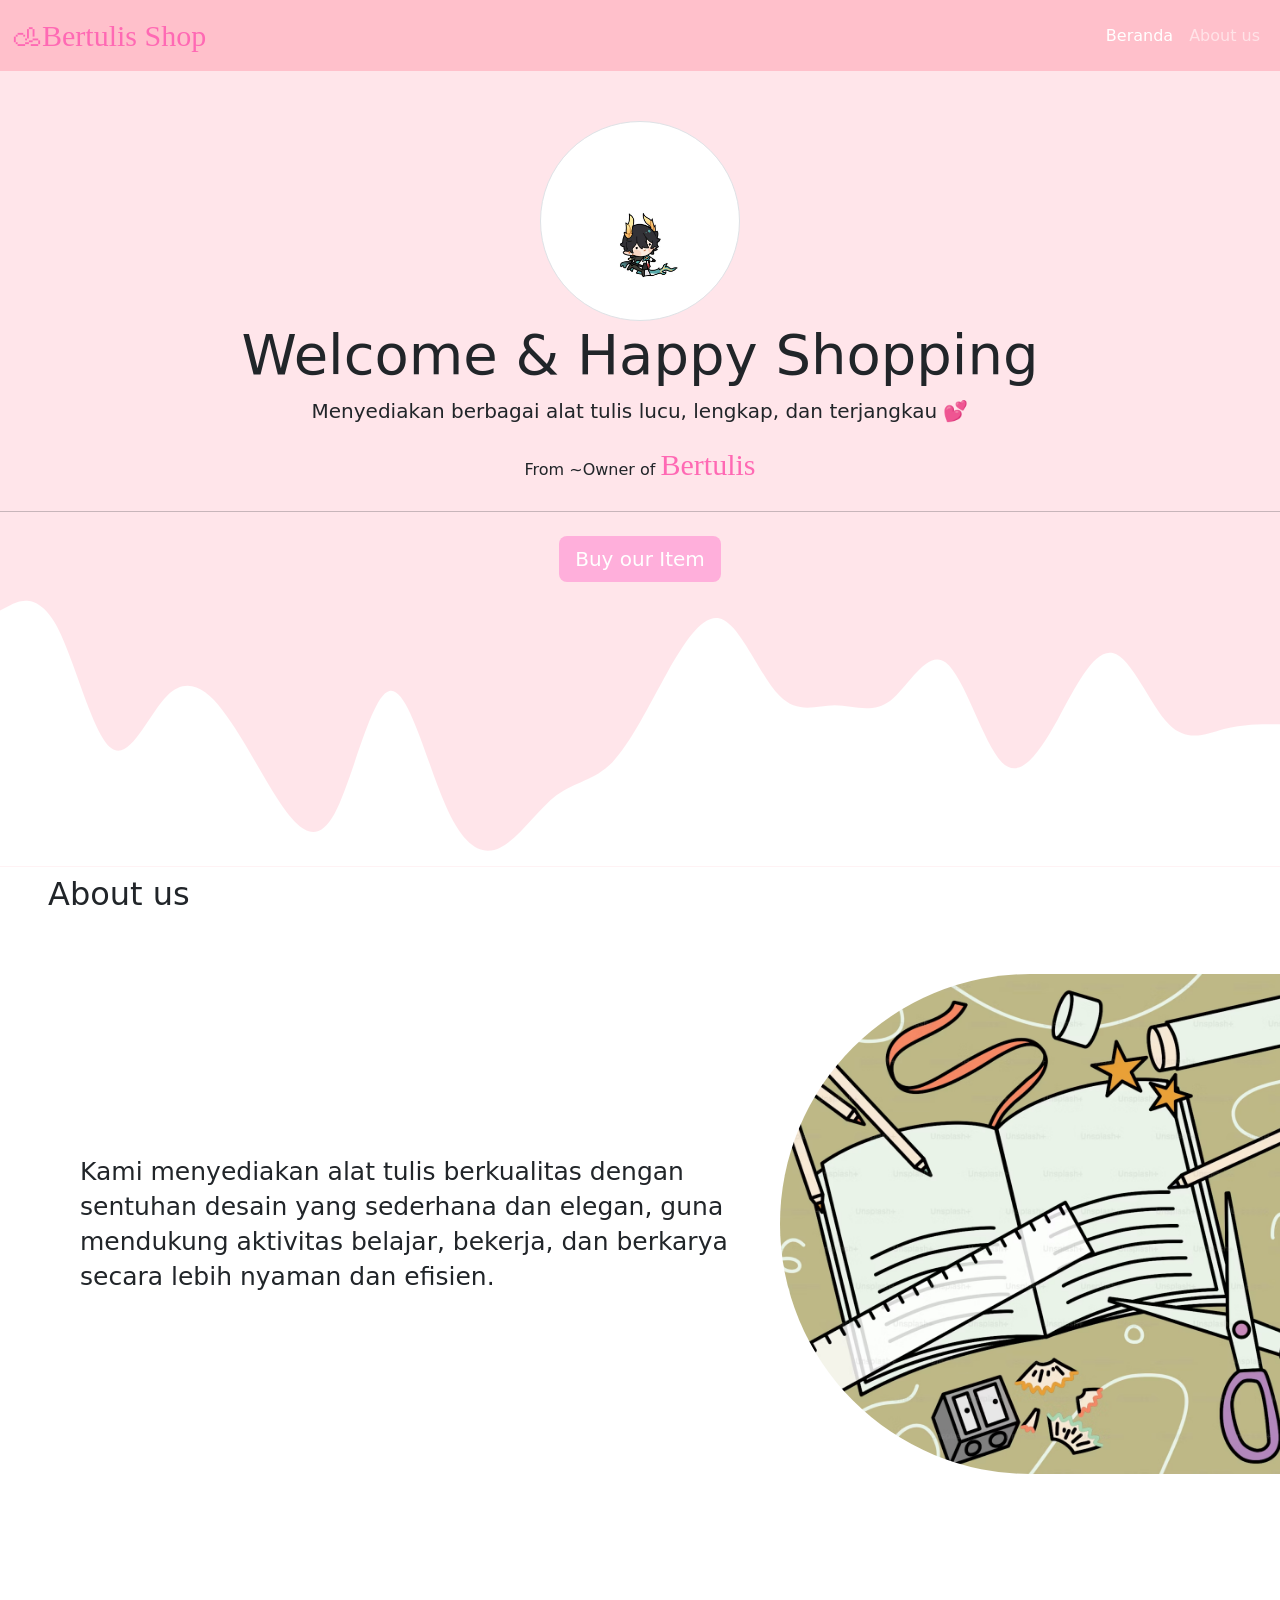
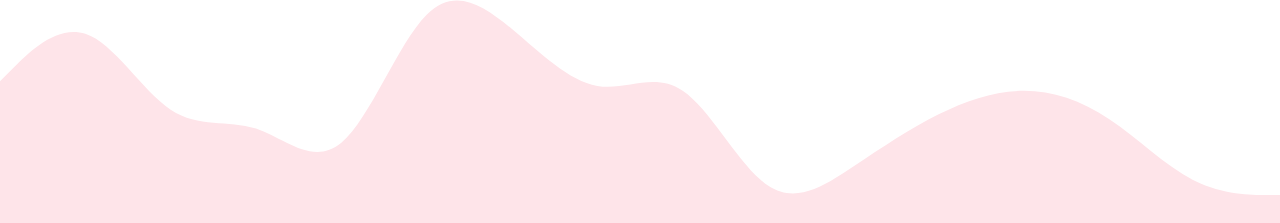
<file: index.html>
<!DOCTYPE html>
<html lang="en">
<head>
    <meta charset="UTF-8">
    <meta name="viewport" content="width=device-width, initial-scale=1.0">
    <title>Welcome</title>

    <link href="https://cdn.jsdelivr.net/npm/bootstrap@5.0.2/dist/css/bootstrap.min.css" rel="stylesheet" integrity="sha384-EVSTQN3/azprG1Anm3QDgpJLIm9Nao0Yz1ztcQTwFspd3yD65VohhpuuCOmLASjC" crossorigin="anonymous">

    <link rel="stylesheet" type="text/css" href="index.css">
</head>
<body>

<!--navbar start-->
    <nav class="navbar navbar-expand-lg navbar-dark" style="background-color:pink">
  <div class="container-fluid">
    <a class="navbar-brand custom-font" href="#item">𐚁Bertulis Shop</a>
    <button class="navbar-toggler" type="button" data-bs-toggle="collapse" data-bs-target="#navbarSupportedContent" aria-controls="navbarSupportedContent" aria-expanded="false" aria-label="Toggle navigation">
      <span class="navbar-toggler-icon"></span>
    </button>
    <div class="collapse navbar-collapse" id="navbarSupportedContent">
      <ul class="navbar-nav ms-auto">
        <li class="nav-item">
          <a class="nav-link active" aria-current="page" href="#">Beranda</a>
        </li>
        <li class="nav-item">
          <a class="nav-link" href="#item">About us</a>
        </li>
      </ul>
    </div>
  </div>
</nav>
<!--navbar end-->

<!--jumbotron awal-->
<section class="jumbotron text-center">
    <div>

    <img src="hengball.jpg" width="200px" class="rounded-circle img-thumbnail foto-pro">
      </div>
  <h1 class="display-4">Welcome & Happy Shopping</h1>
  <p class="lead">
    Menyediakan berbagai alat tulis lucu, lengkap, dan terjangkau 💕 </p>
  <p>From ~Owner of <span class="navbar-brand">Bertulis</span></p>
  <hr class="my-4">
  <a class="btn btn-custom btn-lg" href="apemesanan.html" role="button">Buy our Item</a>
  <svg xmlns="http://www.w3.org/2000/svg" viewBox="0 0 1440 320"><path fill="#ffffff" fill-opacity="1" d="M0,32L10.4,26.7C20.9,21,42,11,63,48C83.5,85,104,171,125,186.7C146.1,203,167,149,188,128C208.7,107,230,117,250,144C271.3,171,292,213,313,245.3C333.9,277,355,299,376,261.3C396.5,224,417,128,438,122.7C459.1,117,480,203,501,250.7C521.7,299,543,309,563,298.7C584.3,288,605,256,626,240C647,224,668,224,689,202.7C709.6,181,730,139,751,101.3C772.2,64,793,32,814,42.7C834.8,53,856,107,877,128C897.4,149,918,139,939,138.7C960,139,981,149,1002,133.3C1022.6,117,1043,75,1064,90.7C1085.2,107,1106,181,1127,202.7C1147.8,224,1169,192,1190,154.7C1210.4,117,1231,75,1252,80C1273,85,1294,139,1315,160C1335.7,181,1357,171,1377,165.3C1398.3,160,1419,160,1430,160L1440,160L1440,320L1429.6,320C1419.1,320,1398,320,1377,320C1356.5,320,1336,320,1315,320C1293.9,320,1273,320,1252,320C1231.3,320,1210,320,1190,320C1168.7,320,1148,320,1127,320C1106.1,320,1085,320,1064,320C1043.5,320,1023,320,1002,320C980.9,320,960,320,939,320C918.3,320,897,320,877,320C855.7,320,835,320,814,320C793,320,772,320,751,320C730.4,320,710,320,689,320C667.8,320,647,320,626,320C605.2,320,584,320,563,320C542.6,320,522,320,501,320C480,320,459,320,438,320C417.4,320,397,320,376,320C354.8,320,334,320,313,320C292.2,320,271,320,250,320C229.6,320,209,320,188,320C167,320,146,320,125,320C104.3,320,83,320,63,320C41.7,320,21,320,10,320L0,320Z"></path></svg>
  </section>
    </div>
<!--akhir jumbony-->

<!-- awal Project-->
<section id="item">
  <div class="container-fluid px-5 px-md-6">

    <div class="row text-center my-2">
      <div class="col">
        <h2 class="text-start">About us</h2>
      </div>
    </div>
  </div>


      <!-- TEXT -->
  <div class="about-container">
    <div class="text">
        Kami menyediakan alat tulis berkualitas dengan sentuhan desain yang sederhana dan elegan, guna mendukung aktivitas belajar, bekerja, dan berkarya secara lebih nyaman dan efisien.    
    </div>

    <div class="half-circle">
        <img src="gambar.avif">
    </div>
  </div>
</div>

 </section>

 <!--Akhirny-->
<svg xmlns="http://www.w3.org/2000/svg" viewBox="0 0 1440 320"><path fill="#fee4e9" fill-opacity="1" d="M0,160L16,144C32,128,64,96,96,106.7C128,117,160,171,192,192C224,213,256,203,288,213.3C320,224,352,256,384,229.3C416,203,448,117,480,85.3C512,53,544,75,576,101.3C608,128,640,160,672,165.3C704,171,736,149,768,170.7C800,192,832,256,864,277.3C896,299,928,277,960,256C992,235,1024,213,1056,197.3C1088,181,1120,171,1152,170.7C1184,171,1216,181,1248,202.7C1280,224,1312,256,1344,272C1376,288,1408,288,1424,288L1440,288L1440,320L1424,320C1408,320,1376,320,1344,320C1312,320,1280,320,1248,320C1216,320,1184,320,1152,320C1120,320,1088,320,1056,320C1024,320,992,320,960,320C928,320,896,320,864,320C832,320,800,320,768,320C736,320,704,320,672,320C640,320,608,320,576,320C544,320,512,320,480,320C448,320,416,320,384,320C352,320,320,320,288,320C256,320,224,320,192,320C160,320,128,320,96,320C64,320,32,320,16,320L0,320Z"></path></svg>


<script src="https://cdn.jsdelivr.net/npm/bootstrap@5.0.2/dist/js/bootstrap.bundle.min.js" integrity="sha384-MrcW6ZMFYlzcLA8Nl+NtUVF0sA7MsXsP1UyJoMp4YLEuNSfAP+JcXn/tWtIaxVXM" crossorigin="anonymous"></script>    
</body>
</html>
</file>
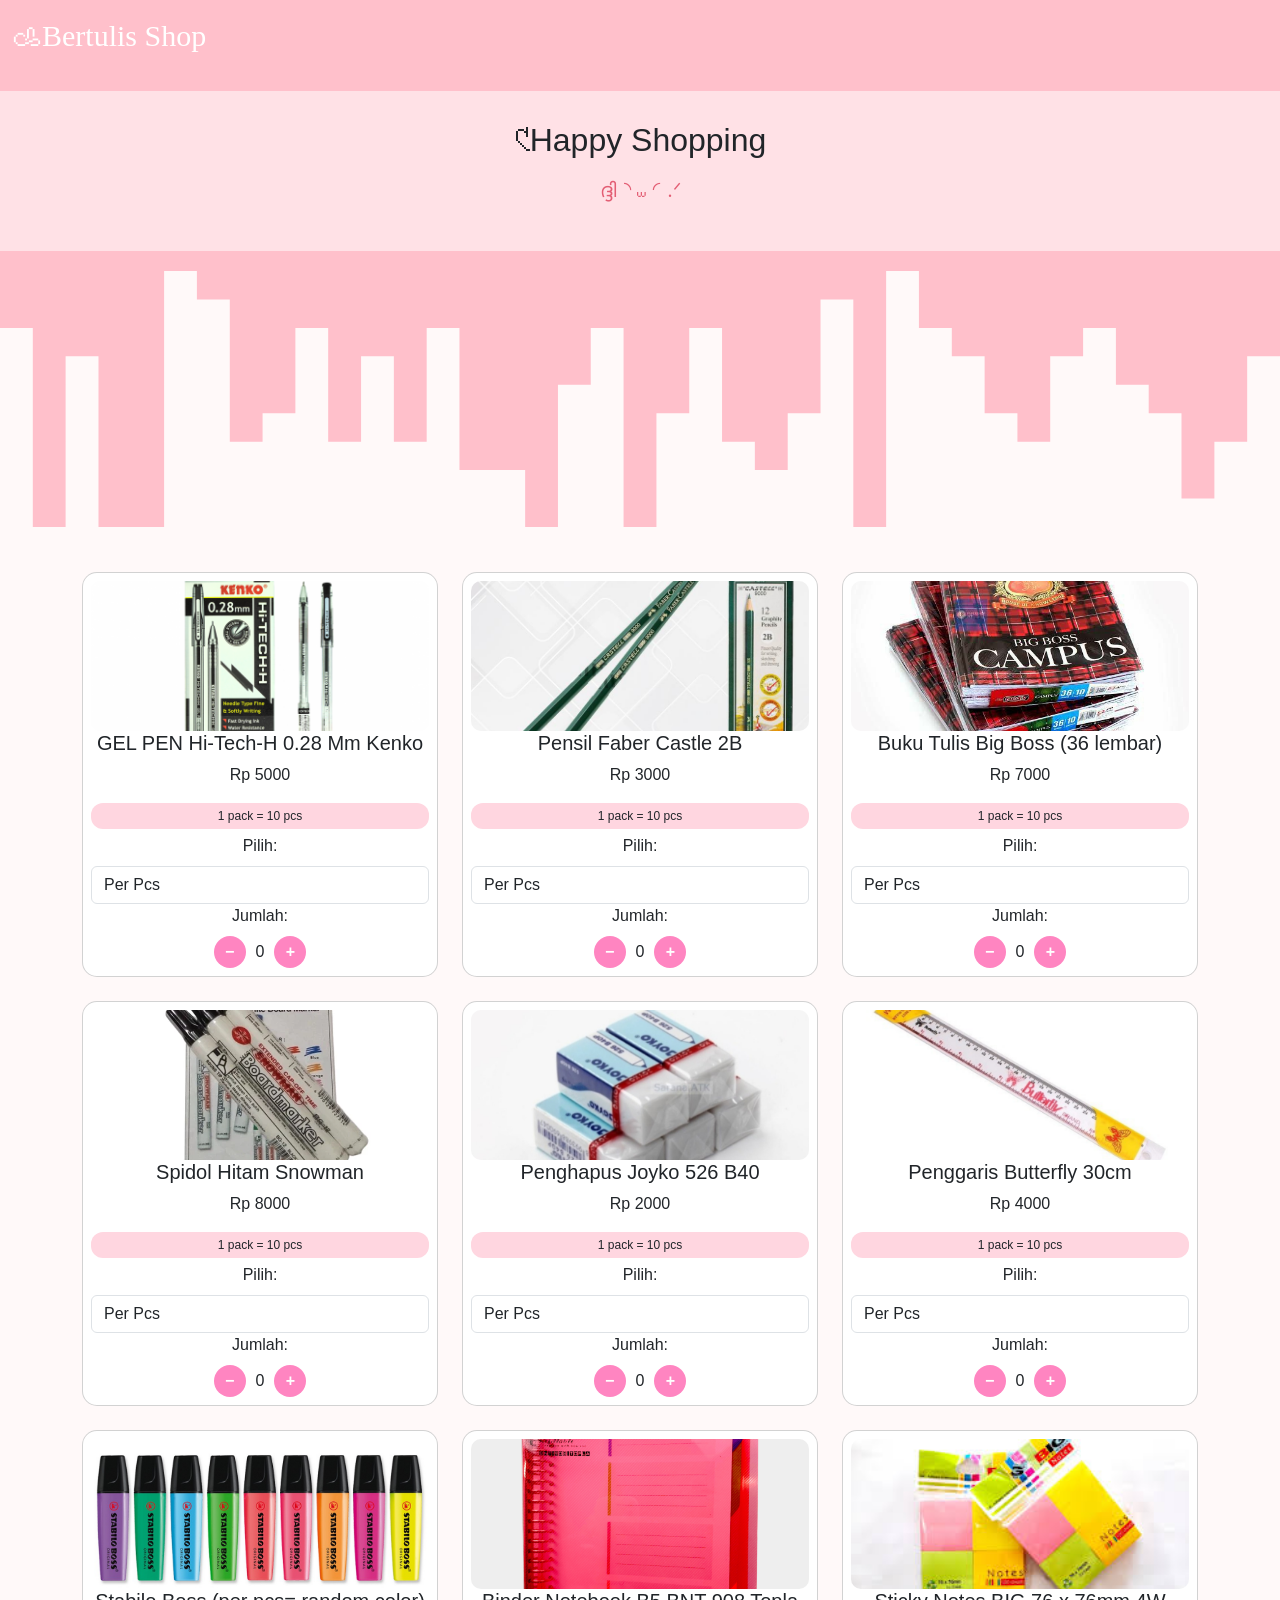
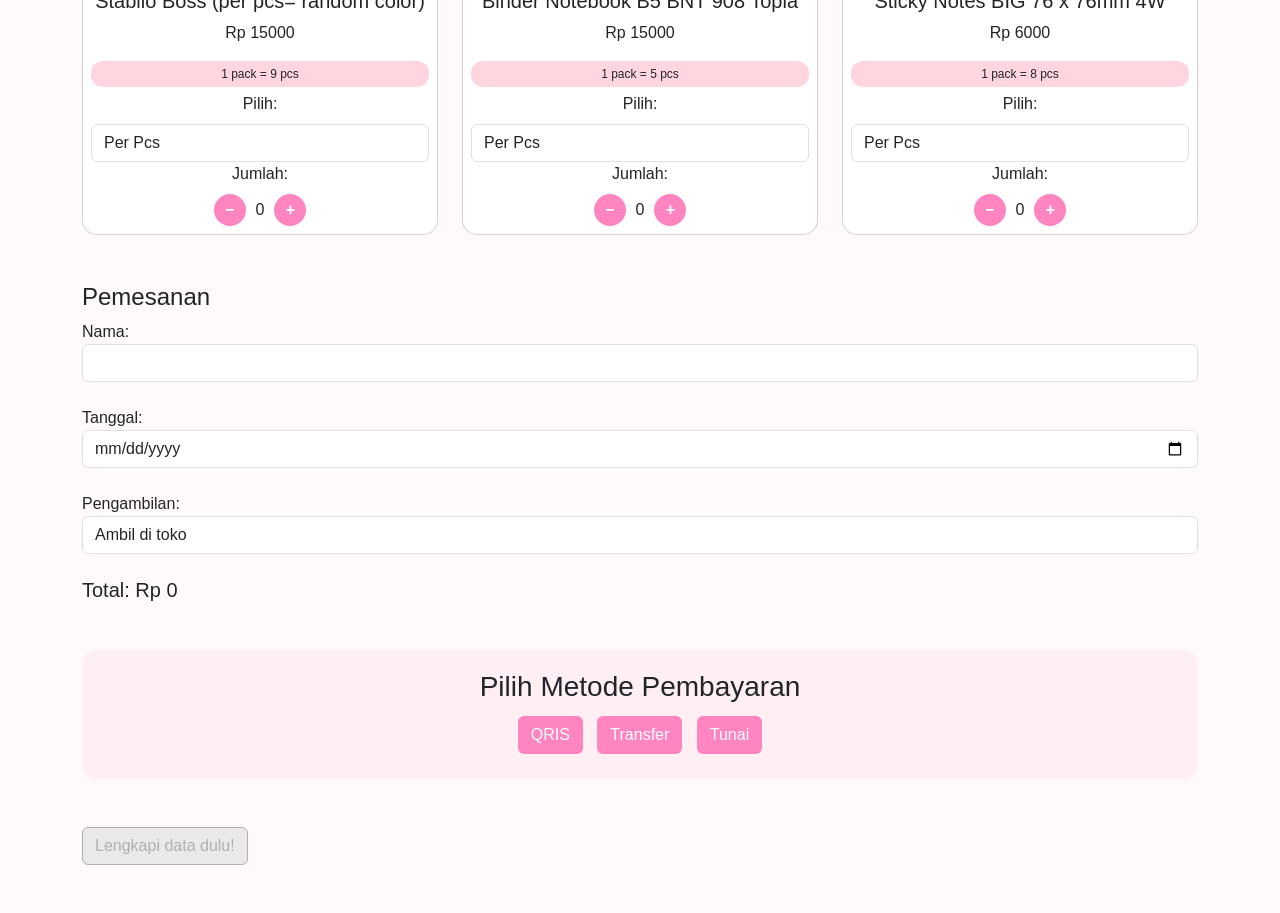
<file: apemesanan.html>
<!DOCTYPE html>
<html>
<head>
    <title>Bertulis Shop</title>

    <link href="https://cdn.jsdelivr.net/npm/bootstrap@5.3.0/dist/css/bootstrap.min.css" rel="stylesheet">

    <style>
        body {
            background-color: #fff9f9;
            font-family: Arial;
        }

        .navbar {
            background-color: #ffc0cb;
        }

        .navbar-brand {
            font-family: 'Pacifico', cursive;
            font-size: 30px;
            color: #ffffff;
        }
        .navbar-brandd {
            font-family: 'Pacifico', cursive;
            font-size: 20px;
            color: #e35e74;
        }

        .hero-wrap {
            background-color: #ffc0cb;
            padding: 20px 0;
        }
        .hero {
            text-align: center; 
            padding: 30px; 
            background-color: #ffe1e6;
        }

        .menu img {
            width: 100%;
            height: 150px;
            object-fit: cover;
            border-radius: 10px;
        }

        .card {
            border-radius: 15px;
            text-align: center;
        }

        .btn-pink {
            background-color: #ff69b4;
            color: white;
        }

        .btn-pink:hover {
            background-color: #ff1493;
        }

        /* tombol disabled */
        .btn-pink:disabled {
            background-color: #e0e0e0;
            color: #888;
            cursor: not-allowed;
            box-shadow: none;
        }

        .payment-container {
            background-color: #ffeef2;
            padding: 20px;
            border-radius: 15px;
            text-align: center;
        }

        .btn-custom {
            background-color: #ff85c1;
            color: white;
            margin: 5px;
        }

        .btn-custom:hover {
            background-color: #ff4da6;
        }

        .payment-box {
            margin-top: 15px;
            padding: 15px;
            background-color: white;
            border-radius: 10px;
        }

        .badge-pack {
            background-color: #ffd6e0;
            padding: 4px 10px;
            border-radius: 12px;
            font-size: 12px;
            display: inline-block;
            margin-bottom: 5px;
        }

        .btn-qty {
            border-radius: 50%;
            width: 32px;
            height: 32px;
            border: none;
            background-color: #ff85c1;
            color: white;
            font-weight: bold;
        }

        .btn-qty:hover {
            background-color: #ff4da6;
        }

    </style>
</head>

<body>

<nav class="navbar navbar-expand-lg">
    <div class="container-fluid">
    <a class="navbar-brand" href="index.html">𐚁Bertulis Shop</a>
    </div>
</nav>

<div class="hero-wrap">
    <div class="hero">
        <h2>𑣲Happy Shopping</h2>
        <p>   </p>
        <p><span class="navbar-brandd">ദ്ദി◝ ⩊ ◜.ᐟ</span></p>
    </div>
</div>

<svg xmlns="http://www.w3.org/2000/svg" viewBox="0 0 1440 320"><path fill="#ffc0cb" fill-opacity="1" d="M0,128L0,64L36.9,64L36.9,288L73.8,288L73.8,96L110.8,96L110.8,288L147.7,288L147.7,288L184.6,288L184.6,0L221.5,0L221.5,32L258.5,32L258.5,192L295.4,192L295.4,160L332.3,160L332.3,64L369.2,64L369.2,192L406.2,192L406.2,96L443.1,96L443.1,192L480,192L480,64L516.9,64L516.9,224L553.8,224L553.8,224L590.8,224L590.8,288L627.7,288L627.7,128L664.6,128L664.6,64L701.5,64L701.5,288L738.5,288L738.5,160L775.4,160L775.4,64L812.3,64L812.3,192L849.2,192L849.2,224L886.2,224L886.2,160L923.1,160L923.1,32L960,32L960,288L996.9,288L996.9,0L1033.8,0L1033.8,64L1070.8,64L1070.8,96L1107.7,96L1107.7,160L1144.6,160L1144.6,192L1181.5,192L1181.5,96L1218.5,96L1218.5,64L1255.4,64L1255.4,128L1292.3,128L1292.3,160L1329.2,160L1329.2,256L1366.2,256L1366.2,192L1403.1,192L1403.1,96L1440,96L1440,0L1403.1,0L1403.1,0L1366.2,0L1366.2,0L1329.2,0L1329.2,0L1292.3,0L1292.3,0L1255.4,0L1255.4,0L1218.5,0L1218.5,0L1181.5,0L1181.5,0L1144.6,0L1144.6,0L1107.7,0L1107.7,0L1070.8,0L1070.8,0L1033.8,0L1033.8,0L996.9,0L996.9,0L960,0L960,0L923.1,0L923.1,0L886.2,0L886.2,0L849.2,0L849.2,0L812.3,0L812.3,0L775.4,0L775.4,0L738.5,0L738.5,0L701.5,0L701.5,0L664.6,0L664.6,0L627.7,0L627.7,0L590.8,0L590.8,0L553.8,0L553.8,0L516.9,0L516.9,0L480,0L480,0L443.1,0L443.1,0L406.2,0L406.2,0L369.2,0L369.2,0L332.3,0L332.3,0L295.4,0L295.4,0L258.5,0L258.5,0L221.5,0L221.5,0L184.6,0L184.6,0L147.7,0L147.7,0L110.8,0L110.8,0L73.8,0L73.8,0L36.9,0L36.9,0L0,0L0,0Z"></path></svg>

<div class="container mt-3">
<div class="row menu">

<script>
var menu = [
    {nama:"GEL PEN Hi-Tech-H 0.28 Mm Kenko", harga:5000, harga_pack:45000, isi_pack:10, gambar:"kenko.webp"},
    {nama:"Pensil Faber Castle 2B", harga:3000, harga_pack:25000, isi_pack:10, gambar:"faber.jpeg"},
    {nama:"Buku Tulis Big Boss (36 lembar)", harga:7000, harga_pack:60000, isi_pack:10, gambar:"bigboss.jpeg"},
    {nama:"Spidol Hitam Snowman", harga:8000, harga_pack:70000, isi_pack:10, gambar:"spidol.webp"},
    {nama:"Penghapus Joyko 526 B40", harga:2000, harga_pack:15000, isi_pack:10, gambar:"penghapus.jpg"},
    {nama:"Penggaris Butterfly 30cm", harga:4000, harga_pack:35000, isi_pack:10, gambar:"penggaris.png"},
    {nama:"Stabilo Boss (per pcs= random color)", harga:15000, harga_pack:130000, isi_pack:9, gambar:"stabilo.png"},
    {nama:"Binder Notebook B5 BNT 908 Topla", harga:15000, harga_pack:130000, isi_pack:5, gambar:"binder.jpg"},
    {nama:"Sticky Notes BIG 76 x 76mm 4W", harga:6000, harga_pack:50000, isi_pack:8, gambar:"sticky.jpeg"}
];

for(let i=0;i<menu.length;i++){
    document.write(`
    <div class="col-md-4 mb-4">
        <div class="card p-2">
            <img src="${menu[i].gambar}">
            <h5>${menu[i].nama}</h5>

            <p id="harga${i}">Rp ${menu[i].harga}</p>

            <div id="info${i}" class="badge-pack">
                1 pack = ${menu[i].isi_pack} pcs
            </div>

            Pilih:
            <select class="form-control mt-2" id="tipe${i}" onchange="ubahHarga(${i})">
                <option value="pcs">Per Pcs</option>
                <option value="pack">Per Pack</option>
            </select>

            Jumlah:
            <div class="d-flex justify-content-center align-items-center mt-2">
                <button class="btn-qty" onclick="kurang(${i})">−</button>
                <span id="item${i}" style="margin: 0 10px;">0</span>
                <button class="btn-qty" onclick="tambah(${i})">+</button>
            </div>
        </div>
    </div>
    `);
}
</script>

</div>
</div>

<div class="container mt-4 mb-5">
    <h4>Pemesanan</h4>

    Nama:
    <input type="text" id="nama" class="form-control" oninput="cekForm()"><br>

    Tanggal:
    <input type="date" id="tanggal" class="form-control" onchange="cekForm()"><br>

    Pengambilan:
    <select id="ambil" class="form-control" onchange="toggleAlamat()">
        <option value="toko">Ambil di toko</option>
        <option value="antar" id="opsiAntar">Diantar ke rumah</option>
    </select><br>

    <div id="alamatBox" style="display:none;">
        Alamat:
        <textarea id="alamat" class="form-control" oninput="cekForm()" placeholder="Masukkan alamat lengkap"></textarea><br>
    </div>

    <h5>Total: Rp <span id="total">0</span></h5>
</div>

<!--Pembayaran-->
<div class="container mb-5">
<div class="payment-container">
  <h3>Pilih Metode Pembayaran</h3>

  <button onclick="showPayment('qris')" class="btn btn-custom">QRIS</button>
  <button onclick="showPayment('transfer')" class="btn btn-custom">Transfer</button>
  <button onclick="showPayment('tunai')" class="btn btn-custom">Tunai</button>

  <div id="payment-result"></div>
</div>
</div>

<div class="container mt-4 mb-5">
  <button id="btnPesan" class="btn btn-pink" onclick="pesan()">Pesan Sekarang</button>
</div>

<script>
var metodePembayaran = "";

function cekForm(){
    let nama = document.getElementById("nama").value.trim();
    let tanggal = document.getElementById("tanggal").value;
    let ambil = document.getElementById("ambil").value;
    let alamat = document.getElementById("alamat").value.trim();
    let btn = document.getElementById("btnPesan");

    if(
        nama === "" ||
        tanggal === "" ||
        (ambil === "antar" && alamat === "")
    ){
        btn.disabled = true;
        btn.innerText = "Lengkapi data dulu!";
    } else {
        btn.disabled = false;
        btn.innerText = "Pesan Sekarang";
    }
}

function toggleAlamat(){
    let ambil = document.getElementById("ambil").value;
    let box = document.getElementById("alamatBox");

    if(ambil === "antar"){
        box.style.display = "block";
    } else {
        box.style.display = "none";
    }

    cekForm();
}

function ubahHarga(i){
    let tipe = document.getElementById("tipe"+i).value;
    let hargaText = document.getElementById("harga"+i);
    let infoText = document.getElementById("info"+i);

    let harga = (tipe === "pcs") ? menu[i].harga : menu[i].harga_pack;

    hargaText.innerText = "Rp " + harga;

    if(tipe === "pack"){
        infoText.innerText = "1 pack = " + menu[i].isi_pack + " pcs";
    } else {
        infoText.innerText = "Dijual per pcs";
    }

    hitung();
}

function hitung(){
    let total = 0;

    for(let i=0;i<menu.length;i++){
        let jumlah = parseInt(document.getElementById("item"+i).innerText);
        let tipe = document.getElementById("tipe"+i).value;

        let harga = (tipe === "pcs") 
            ? menu[i].harga 
            : menu[i].harga_pack;

        total += jumlah * harga;
    }

    document.getElementById("total").innerText = total;
}

function tambah(i){
    let el = document.getElementById("item"+i);
    let jumlah = parseInt(el.innerText);
    jumlah++;
    el.innerText = jumlah;
    hitung();
}

function kurang(i){
    let el = document.getElementById("item"+i);
    let jumlah = parseInt(el.innerText);
    if(jumlah > 0){
        jumlah--;
    }
    el.innerText = jumlah;
    hitung();
}

function showPayment(method) {
    let result = document.getElementById("payment-result");
    metodePembayaran = method;

    document.getElementById("opsiAntar").disabled = false;

    if (method === "qris") {
        result.innerHTML = `
        <div class="payment-box">
            <h4>QRIS</h4>
            <img src="https://api.qrserver.com/v1/create-qr-code/?size=200x200&data=BertulisShop" />
            <p>Scan QR untuk bayar</p>
        </div>`;
    }

    else if (method === "transfer") {
        result.innerHTML = `
        <div class="payment-box">
            <h4>Transfer Bank</h4>
            <p>No Rekening: <b>1234567890</b></p>
            <p>Bank: BCA</p>
            <p>Atas Nama: Bertulis Shop</p>
        </div>`;
    }

    else if (method === "tunai") {
        result.innerHTML = `
        <div class="payment-box">
            <h4>Tunai</h4>
            <p>Silakan bayar langsung di toko.</p>
        </div>`;

        document.getElementById("opsiAntar").disabled = true;
        document.getElementById("ambil").value = "toko";
        toggleAlamat();
    }
}

// disable saat awal load
window.onload = function(){
    cekForm();
}

function pesan(){
    var nama = document.getElementById("nama").value;
    var tanggal = document.getElementById("tanggal").value;
    var ambil = document.getElementById("ambil").value;
    var alamat = document.getElementById("alamat").value;
    var total = document.getElementById("total").innerText;

    alert(
        "Pesanan berhasil!\n\n" +
        "Nama: " + nama +
        "\nTanggal: " + tanggal +
        "\nPengambilan: " + ambil +
        "\nAlamat: " + (ambil === "antar" ? alamat : "-") +
        "\nTotal: Rp " + total +
        "\nMetode: " + metodePembayaran
    );
}
</script>

</body>
</html>
</file>
<file: index.css>
.navbar-brand { 
    font-family: 'Pacifico', 
    cursive; font-size: 30px; 
    color: #ff69b4; 
} 
    
.navbar-brand:hover { 
    color: #ff69b4; 
} 
    
body{ 
    min-height: 1700px; 
    margin: 0; 
} 
    
.btn-custom { 
    background-color: rgb(255, 175, 219); 
    color: white; 
    border: none; 
} 

.btn-custom:hover { 
    background-color: rgb(255, 118, 118); 
} 
    
.jumbotron{ 
    background-color:rgb(255, 229, 234); 
} 
    

.card { 
    margin-bottom: 40px; 
} 

html { 
    scroll-behavior: smooth; 
} 
.foto-pro {
    margin-top: 50px;
}


.about-container {
            display: flex;
            align-items: center;
            height: 70vh;
            position: relative;
            margin-top: -20px;
        }
.text {
            width: 55%;              /* diperlebar */
            margin-left: 80px ;       /* kasih jarak dari kiri */
            font-size: 25px;
            font-weight: normal;
            line-height: 1.4;
            z-index: 2;
        }

        .half-circle {
            position: absolute;
            right: 0;
            top: 50%;
            transform: translateY(-50%);
            width: 500px;
            height: 500px;
            border-top-left-radius: 250px;
            border-bottom-left-radius: 250px;
            overflow: hidden;
        }

        .half-circle img {
            width: 100%;
            height: 100%;
            object-fit: cover;
        }

    @media (max-width: 768px) {
        .text {
            width: 70%;
            margin-left: 30px;
            font-size: 22px;
            }

        .half-circle {
            width: 300px;
            height: 300px;
            border-top-left-radius: 150px;
            border-bottom-left-radius: 150px;
            }
        }
</file>
